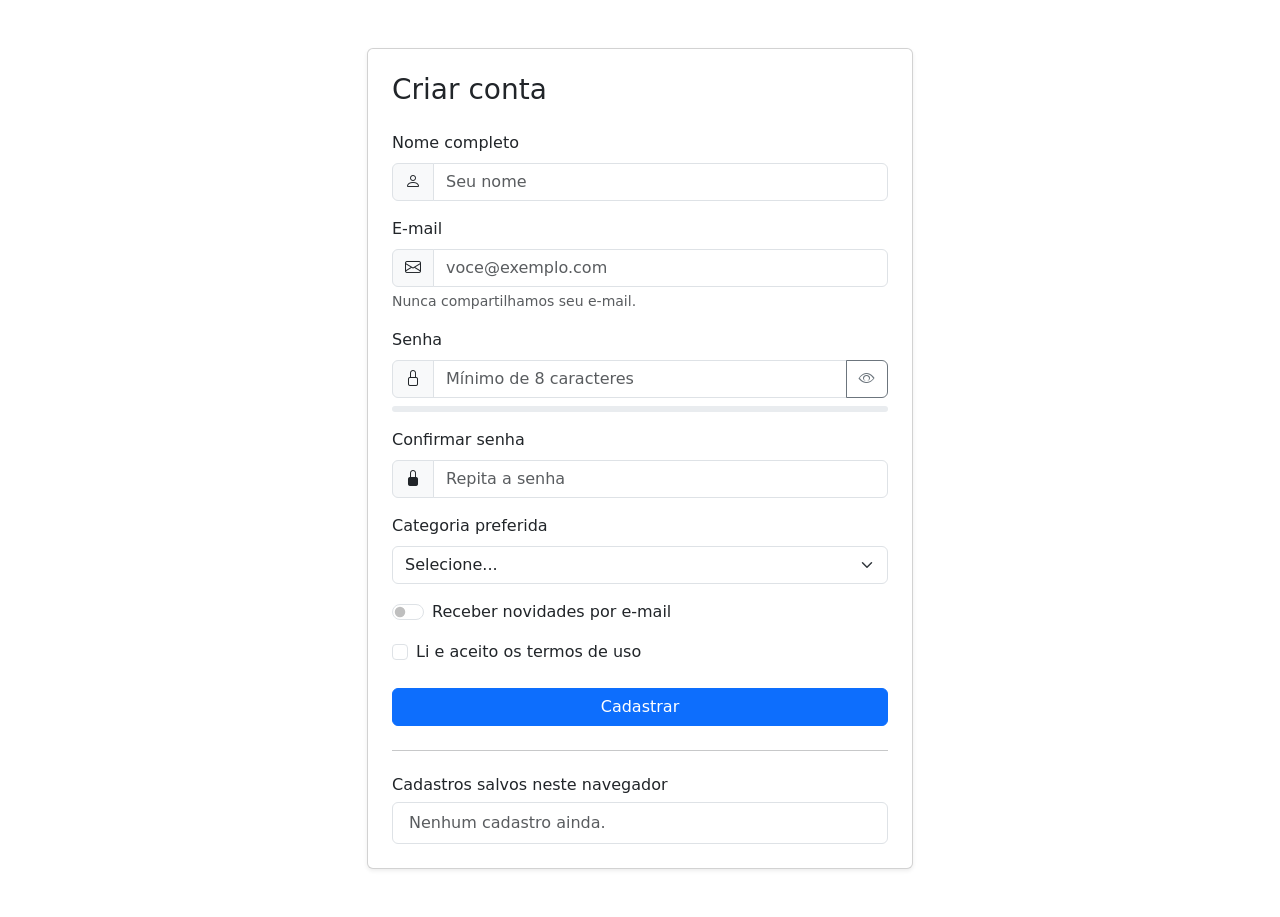
<file: index.html>
<!DOCTYPE html>
<html lang="pt-BR">
<head>
    <meta charset="UTF-8">
    <meta name="viewport" content="width=device-width, initial-scale=1.0">
    <meta http-equiv="refresh" content="0; url=cadastro.html">
    <title>IngressosFácil</title>
</head>
<body>
    <p><a href="cadastro.html">Acessar cadastro</a></p>
</body>
</html>
</file>
<file: styles.css>
#forca-progresso {
    height: 6px;
}
</file>
